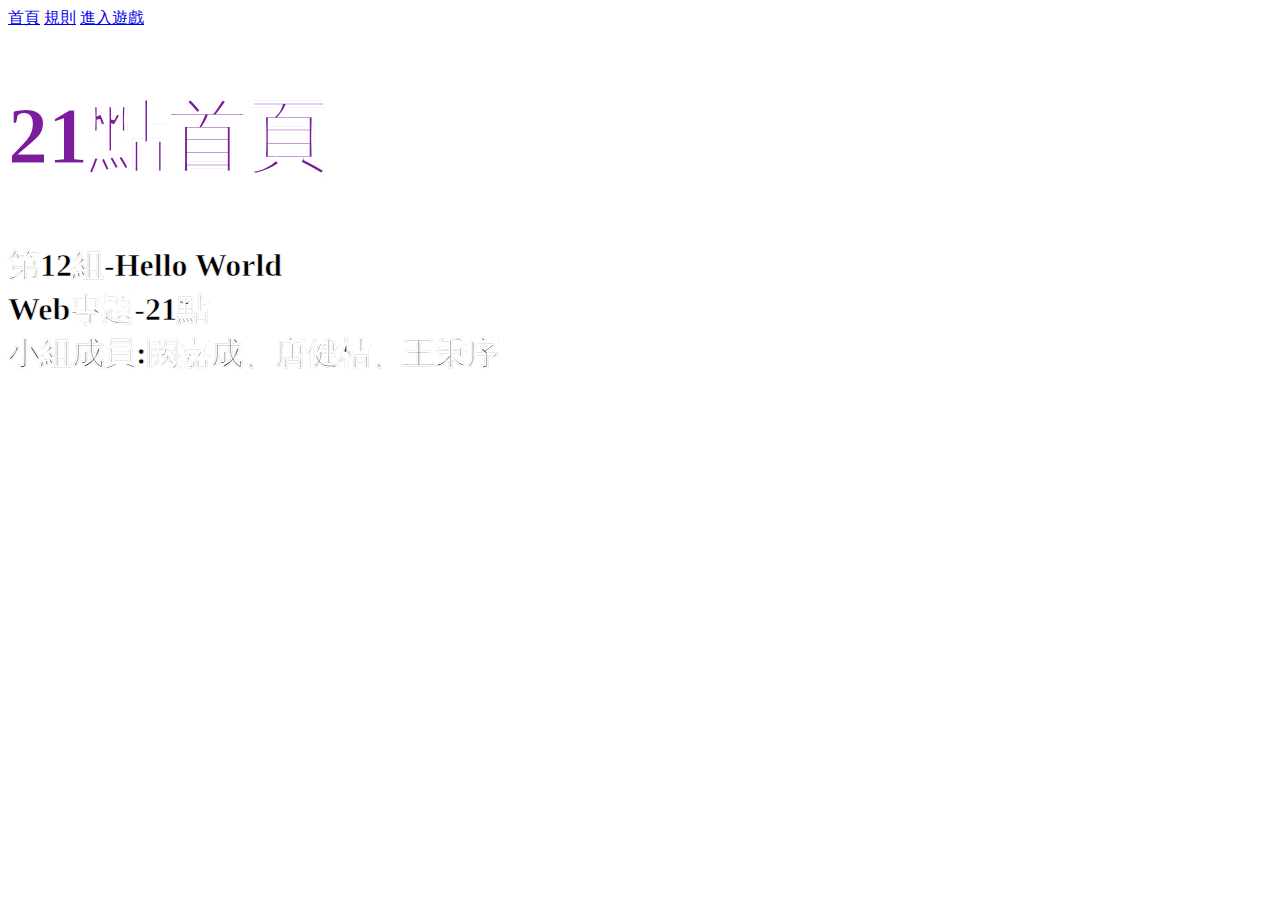
<file: index.html>
<!DOCTYPE html>
<html lang="en">
<head>
    <meta charset="UTF-8">
    <meta http-equiv="X-UA-Compatible" content="IE=edge">
    <meta name="viewport" content="width=device-width, initial-scale=1.0">
    <title>21點首頁</title>
    <link rel="stylesheet" href="blackjack.css" />
</head>
<body>
    <style>
    @keyframes rollDown {
	0%{
		top: -200px;
		transform: rotateX(-90deg);
        opacity: 0.2;
	}
	25%{
		top: -80px;
		transform: rotateX(0deg);
		opacity: 1;
	}
	50%{
		top: -80px;
		transform: rotateX(0deg);
		opacity: 1;
	}
	75%{
		top: 50px;
		transform: rotateX(90deg);
		opacity: 0.5;
	}
    100%{
		top: -200px;
		transform: rotateX(-90deg);
        opacity: 0.2;
	}
}
        h1{
            -webkit-text-stroke: 1px rgb(255, 255, 255);
            font-size: 80px;
            animation: rollDown 10s forwards infinite;
        }
        body {
            animation: slidePicture 10s forwards infinite;
            
            background-repeat: no-repeat;
            background-attachment: fixed;
            background-position: center;
            background-size: cover;
        }
        h2{
            -webkit-text-stroke: 0.68px rgb(255, 255, 255);
            font-size: xx-large;
        }
        @keyframes slidePicture{
            0%{
                background-image: url(https://images7.alphacoders.com/736/736462.png);
            }
            20%{
                background-image: url(https://images2.alphacoders.com/564/564835.jpg);
            }
            40%{
                background-image: url(https://images2.alphacoders.com/727/72732.png);
            }
            60%{
                background-image: url(https://images.alphacoders.com/736/736461.png);
            }
            80%{
                background-image: url(https://images4.alphacoders.com/215/215588.jpg);
            }
            100%{
                background-image: url(https://images7.alphacoders.com/736/736462.png);
            }
        }
    </style>
    <nav>
        <a href="index.html">首頁</a>
        <a href="rule.html">規則</a>
        <a href="blackjack.html">進入遊戲</a>
    </nav>
    <h1 class="title" >21點首頁</h1>
    <h2><b>第12組-Hello World<br>
        Web專題-21點<br>
        小組成員:闕嘉成、唐健桔、王秉序<br>
    </b></h2>
</body>
</html>
</file>
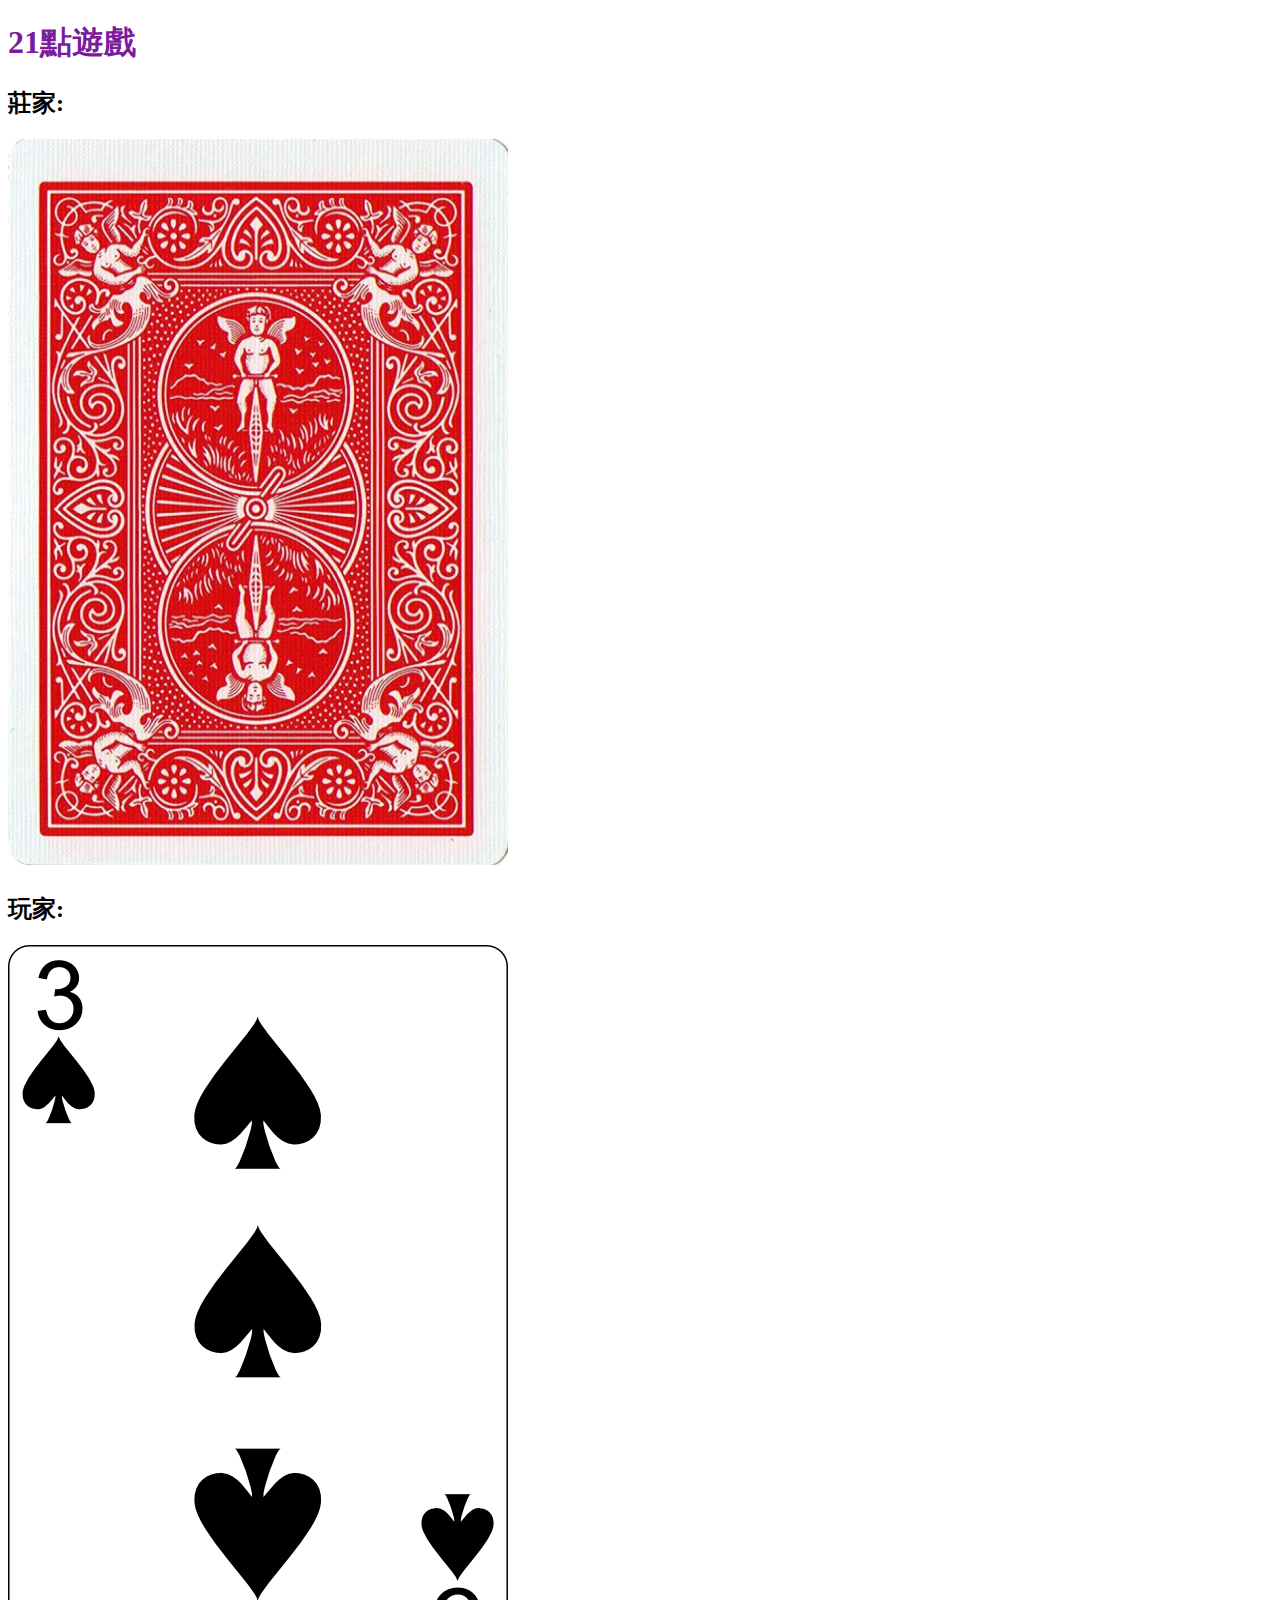
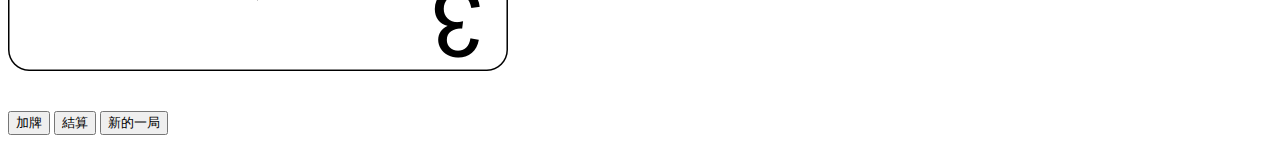
<file: blackjack.html>
<!DOCTYPE html>
<html lang="en">
<head>
    <meta charset="UTF-8">
    <meta http-equiv="X-UA-Compatible" content="IE=edge">
    <meta name="viewport" content="width=device-width, initial-scale=1.0">
    <title>21 點</title>
    <link rel="stylesheet" href="blackjack.css" />
    <script src="blackjack.js"></script>
</head>
<body  >
    <style>
        body {
            background-image: url(https://images3.alphacoders.com/658/658737.jpg);
            background-repeat: no-repeat;
            background-attachment: fixed;
            background-position: center;
            background-size: cover;
        }
        @keyframes wrapperappear{
            0% {
                transform: translateY(-100%);
            }
            100% {
                transform: translateY(0);
            }
        }
        .cards-img{
            display: inline-block;
            overflow: hidden;
            animation:wrapperappear 2s linear;
        }
        #results{
            -webkit-text-stroke: 0.68px rgb(255, 255, 255);
            font-size:xx-large;
            font-weight: bold;
            --color-1: #fe0000;
            --color-2: #ff9900;
            --color-3: #fffb00;
            --color-4: #11fe00;
            --color-5: #0373fb;
            --color-6: #1d00fc;
            --color-7: #e100ff;
            animation: color-animation 10s  linear infinite;

        }
        @keyframes color-animation {
    0%    {color: var(--color-1)}
    14%   {color: var(--color-1)}
    28%   {color: var(--color-2)}
    42%   {color: var(--color-3)}
    56%   {color: var(--color-4)}
    70%   {color: var(--color-5)}
    85%  {color: var(--color-6)}
    100%  {color: var(--color-7)}
}
    </style>
    
    <!-- <nav>
        <a href="blackjack.html">進入遊戲</a>
    </nav> -->
    <h1 class="title">21點遊戲</h1>
    <h2>莊家:</h2>
    <div class="cards-img" id="dealer-card">
        <img id="backcard" src="./cards/BACK.png" alt="牌背面">
        
    </div>
    <h2>玩家:</h2>
    <div  class="cards-img" id="player-card">
    </div>
    <div >
        <p id="results"></p>
    </div>
    <div>
        <button type="button" id="add-card" >加牌</button>
        <button type="button" id="stop-add-card">結算</button>

        <button type="button" id="newgame" onClick=window.location.reload()>新的一局</button>

        <!-- <button type="button" id="surrender">投降</button>  遊戲結束玩家輸了 -->
    </div>
    
   
    
    

</body>
</html>
</file>
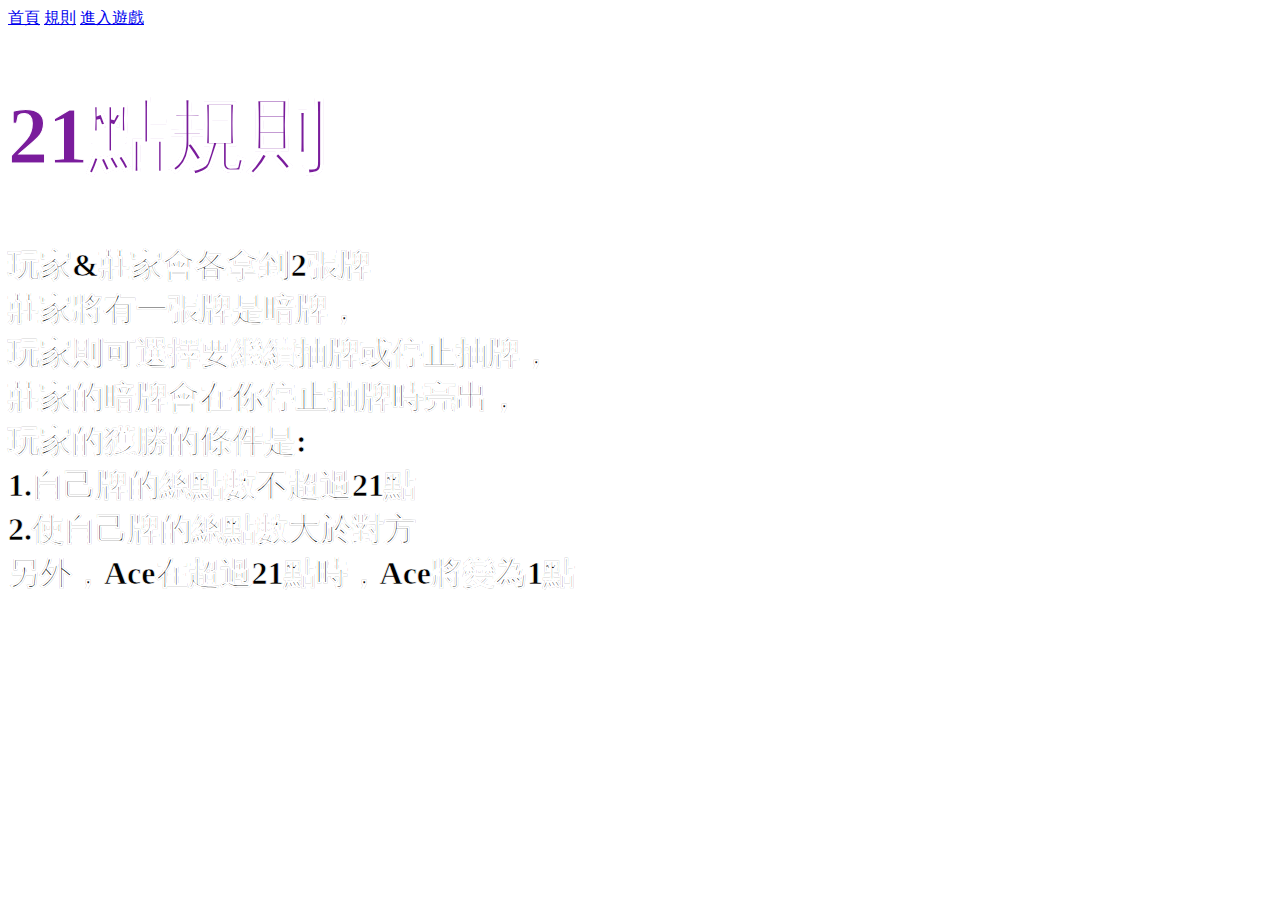
<file: rule.html>
<!DOCTYPE html>
<html lang="en">
<head>
    <meta charset="UTF-8">
    <meta http-equiv="X-UA-Compatible" content="IE=edge">
    <meta name="viewport" content="width=device-width, initial-scale=1.0">
    <title>規則</title>
    <link rel="stylesheet" href="blackjack.css" />
</head>
<body >
    <style>
        @keyframes rollDown {
	0%{
		top: -200px;
		transform: rotateX(-90deg);
        opacity: 0.2;
	}
	25%{
		top: -80px;
		transform: rotateX(0deg);
		opacity: 1;
	}
	50%{
		top: -80px;
		transform: rotateX(0deg);
		opacity: 1;
	}
	75%{
		top: 50px;
		transform: rotateX(90deg);
		opacity: 0.5;
	}
    100%{
		top: -200px;
		transform: rotateX(-90deg);
        opacity: 0.2;
	}}
        h1{
            animation: rollDown 10s forwards infinite;
            -webkit-text-stroke: 1px rgb(255, 255, 255);
            font-size: 80px;
        }
        h2{
            -webkit-text-stroke: 0.68px rgb(255, 255, 255);
            font-size: xx-large;
        }
        body {
            animation: slidePicture 10s forwards infinite;
            background-repeat: no-repeat;
            background-attachment: fixed;
            background-position: center;
            background-size: cover;
        }
        @keyframes slidePicture{
            0%{
                background-image: url(https://images.alphacoders.com/846/84631.jpg);
            }
            20%{
                background-image: url(https://images.alphacoders.com/692/692362.png);
            }
            40%{
                background-image: url(https://images6.alphacoders.com/710/710132.png);
            }
            60%{
                background-image: url(https://images8.alphacoders.com/673/673189.png);
            }
            80%{
                background-image: url(https://images5.alphacoders.com/508/508247.jpg);
            }
            100%{
                background-image: url(https://images.alphacoders.com/846/84631.jpg);
            }
        }
    </style>
    <nav>
        <a href="index.html">首頁</a>
        <a href="rule.html">規則</a>
        <a href="blackjack.html">進入遊戲</a>
    </nav>
    <h1 class="title">21點規則</h1>
    <h2><b>玩家&莊家會各拿到2張牌<br>
        莊家將有一張牌是暗牌，<br>
        玩家則可選擇要繼續抽牌或停止抽牌，<br>
        莊家的暗牌會在你停止抽牌時亮出，<br>
        玩家的獲勝的條件是:<br>
        1.自己牌的總點數不超過21點<br>
        2.使自己牌的總點數大於對方<br>
        另外，Ace在超過21點時，Ace將變為1點<br>
    </b></h2>
</body>
</html>
</file>
<file: blackjack.css>
h1{
    color: rgb(122, 28, 156);
}
</file>
